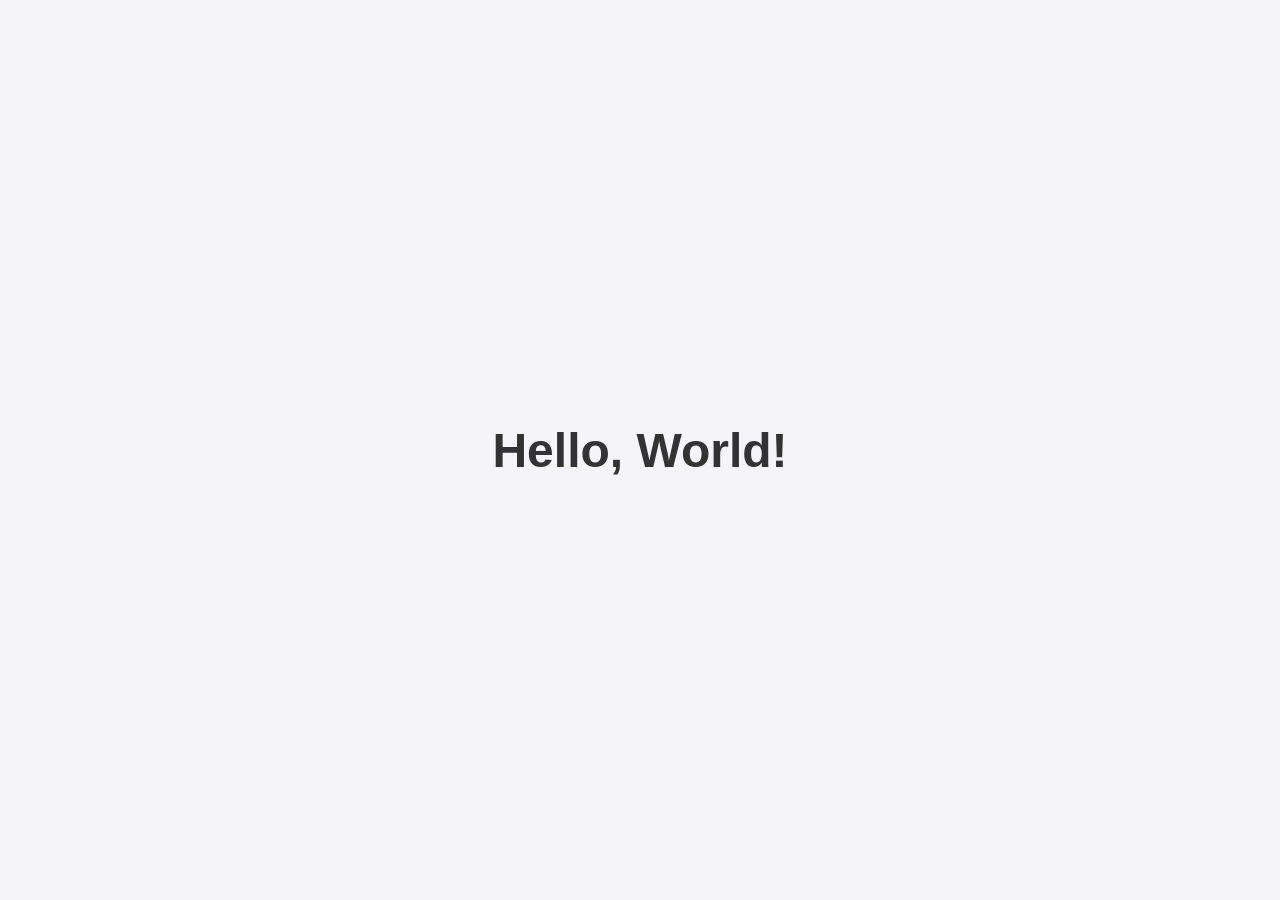
<file: index.html>
<!DOCTYPE html>
<html lang="en">
<head>
    <meta charset="UTF-8">
    <meta name="viewport" content="width=device-width, initial-scale=1.0">
    <title>Hello World</title>
    <style>
        body {
            font-family: Arial, sans-serif;
            display: flex;
            justify-content: center;
            align-items: center;
            height: 100vh;
            margin: 0;
            background-color: #f4f4f9;
            color: #333;
        }
        h1 {
            font-size: 3rem;
        }
    </style>
</head>
<body>
    <h1>Hello, World!</h1>
</body>
</html>
</file>
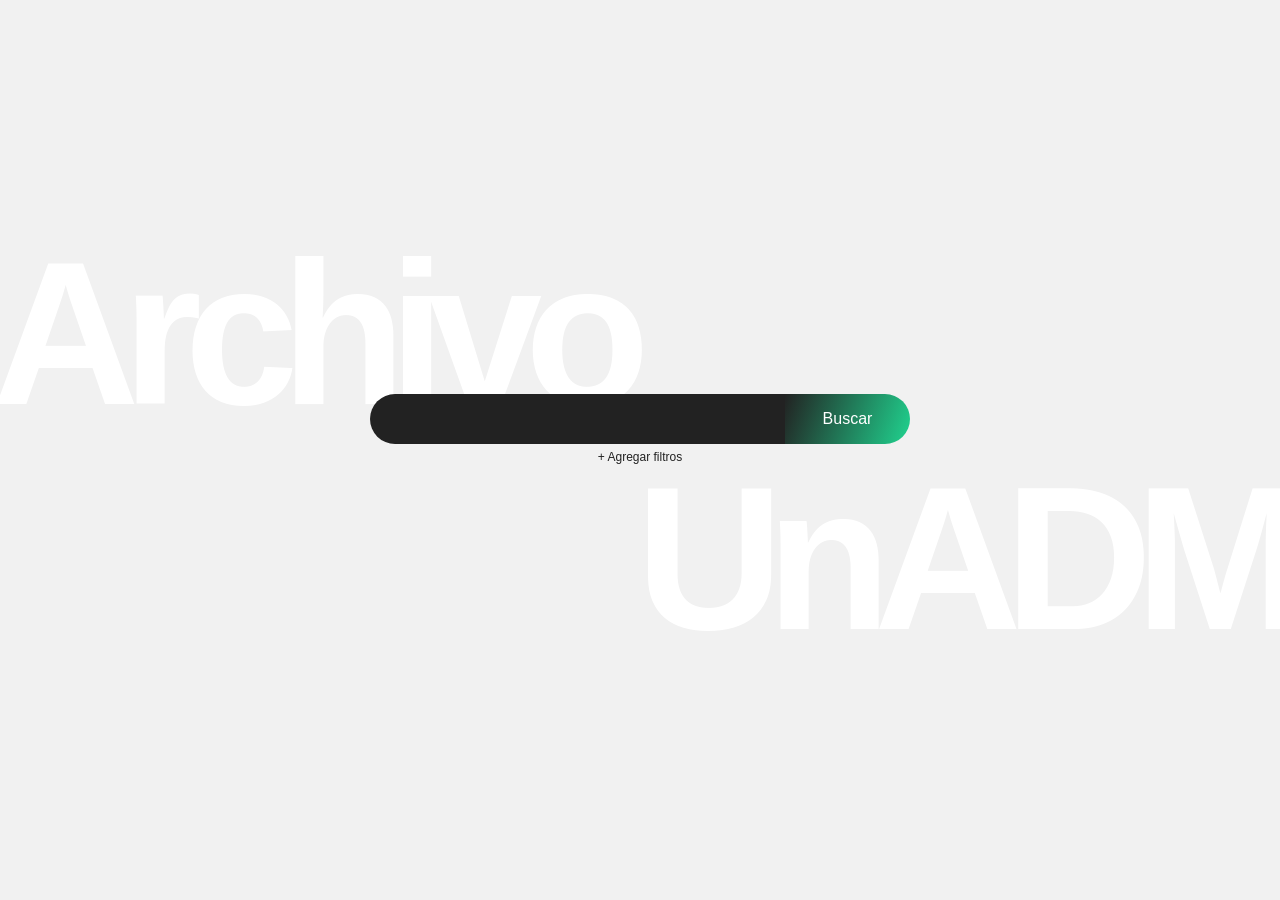
<file: repositorio/index.html>
<!DOCTYPE html>
<html lang="es">

<head>
    <meta charset="UTF-8">
    <meta name="viewport" content="width=device-width, initial-scale=1.0">
    <meta name="theme-color" content="#f1f1f1"><link href="https://framework-gb.cdn.gob.mx/gm/v3/assets/styles/main.css" rel="stylesheet">
    <link href="https://framework-gb.cdn.gob.mx/gm/accesibilidad/css/gobmx-accesibilidad.min.css" rel="stylesheet">
    <title>Archivo UnADM — Diseño alternativo</title>
    <style>
        * {
            box-sizing: border-box;
        }

        body {
            min-width: 320px;
            min-height: 100vh;
            margin: 0;
            background: #f1f1f1;
            color: #080808;
            font-family: Arial, Helvetica, sans-serif;
        }

        .strm_alternate-home {
            position: relative;
            min-height: 100vh;
            overflow: hidden;
        }

        .strm_wordmark {
            position: absolute;
            z-index: 0;
            color: #fff;
            font-size: clamp(7rem, 16vw, 15rem);
            font-weight: 700;
            letter-spacing: -0.085em;
            line-height: 0.8;
            white-space: nowrap;
            pointer-events: none;
            user-select: none;
        }

        .strm_wordmark-archivo {
            top: 28%;
            left: -0.04em;
        }

        .strm_wordmark-unadm {
            top: 53%;
            right: -0.04em;
        }

        .strm_search-panel {
            position: absolute;
            z-index: 1;
            left: 50%;
            width: min(540px, calc(100% - 40px));
            transform: translateX(-50%);
        }

        .strm_search-panel {
            top: 43.8%;
        }

        .strm_search-bar {
            animation: strm_focus-in 900ms cubic-bezier(0.2, 0.7, 0.25, 1) both;
        }

        .strm_search-bar {
            display: flex;
            height: 50px;
            padding: 0;
            overflow: hidden;
            border-radius: 999px;
            /*background: #000;*/
        }

        .strm_search-input {
            flex: 1;
            min-width: 0;
            height: 50px;
            margin: 0;
            padding: 0 20px;
            border: 0;
            outline: 0;
            background: #222222;
            color: #fff;
            font: inherit;
            font-size: 16px;
        }

        .strm_search-input:focus-visible {
            outline: none;
            box-shadow: none;
        }

        .strm_search-button {
            flex: 0 0 125px;
            border: 0;
            border-radius: 0px;
            background: linear-gradient(110deg, #222222, #20d38f);
            color: #ffffff;
            font: inherit;
            font-size: 16px;
            cursor: pointer;
        }

        .strm_search-button:hover,
        .strm_search-button:focus-visible {
            background: linear-gradient(110deg, #0269dc, #1bbd7f);
        }

        .strm_filters {
            display: grid;
            grid-template-columns: repeat(3, minmax(0, 1fr));
            gap: 22px;
            width: min(360px, calc(100% - 40px));
            margin: 18px auto 0;
            animation: strm_filters-in 220ms ease-out both;
        }

        .strm_filters[hidden] {
            display: none;
        }

        .strm_filters-toggle {
            display: block;
            margin: 6px auto 0;
            padding: 0;
            border: 0;
            background: transparent;
            color: #222;
            font: inherit;
            font-size: 12px;
            cursor: pointer;
        }

        .strm_filters-toggle:hover,
        .strm_filters-toggle:focus-visible {
            text-decoration: underline;
        }

        @keyframes strm_focus-in {
            from {
                filter: blur(12px);
                opacity: 0.25;
                transform: scale(0.98);
            }

            to {
                filter: blur(0);
                opacity: 1;
                transform: scale(1);
            }
        }

        @keyframes strm_filters-in {
            from {
                filter: blur(8px);
                opacity: 0;
                transform: translateY(14px);
            }

            to {
                filter: blur(0);
                opacity: 1;
                transform: translateY(0);
            }
        }

        @media (prefers-reduced-motion: reduce) {

            .strm_search-bar,
            .strm_filters {
                animation: none;
            }
        }

        .strm_filter-field {
            display: block;
            min-width: 0;
        }

        .strm_filter-label {
            display: block;
            margin: 0 0 10px;
            text-align: center;
            font-size: 13px;
            font-weight: 700;
        }

        .strm_filter-options {
            max-height: 136px;
            overflow-y: auto;
            border-left: 1px solid #999;
        }

        .strm_filter-option {
            display: block;
            width: 100%;
            min-height: 18px;
            margin: 0;
            padding: 1px 5px 1px 10px;
            color: #222;
            font-size: 12px;
            line-height: 16px;
            cursor: pointer;
        }

        .strm_filter-option input {
            position: absolute;
            width: 1px;
            height: 1px;
            overflow: hidden;
            clip: rect(0, 0, 0, 0);
            white-space: nowrap;
            clip-path: inset(50%);
        }

        .strm_filter-option:has(input:checked) {
            background: #20d38f;
        }

        .strm_filter-option:focus-within {
            outline: 2px solid #0269dc;
            outline-offset: -2px;
        }

        @media (max-width: 600px) {
            .strm_wordmark {
                font-size: clamp(6rem, 24vw, 9rem);
            }

            .strm_wordmark-archivo {
                top: 22%;
            }

            .strm_wordmark-unadm {
                top: 44%;
            }

            .strm_search-panel {
                top: 37%;
            }

            .strm_search-button {
                flex-basis: 105px;
            }

            .strm_filters {
                grid-template-columns: 1fr;
                gap: 16px;
                width: 100%;
                margin: 20px 0 0;
            }

            .strm_filter-label {
                text-align: left;
            }
        }
    </style>
</head>

<body>
    <main class="strm_alternate-home">
        <div class="strm_wordmark strm_wordmark-archivo" aria-hidden="true">Archivo</div>
        <div class="strm_wordmark strm_wordmark-unadm" aria-hidden="true">UnADM</div>

        <section class="strm_search-panel" aria-label="Buscar en el repositorio">
            <div class="strm_search-bar" role="search">
                <input class="strm_search-input strm_arc_search-input" type="search"
                    aria-label="Buscar por palabra clave, título o ID de recurso" autocomplete="off" autofocus>
                <button class="strm_search-button strm_arc_search-button" type="submit">Buscar</button>
            </div>

            <button class="strm_filters-toggle" type="button" aria-expanded="false" aria-controls="strm-search-filters">+ Agregar filtros</button>
            <div class="strm_filters" id="strm-search-filters" aria-label="Filtros de búsqueda" hidden>
                <section class="strm_filter-field" aria-labelledby="strm-year-label">
                    <span class="strm_filter-label" id="strm-year-label">Año</span>
                    <div class="strm_filter-options" data-filter-type="anio" role="group" aria-label="Filtrar por año"></div>
                </section>
                <section class="strm_filter-field" aria-labelledby="strm-theme-label">
                    <span class="strm_filter-label" id="strm-theme-label">Tema</span>
                    <div class="strm_filter-options" data-filter-type="tema" role="group" aria-label="Filtrar por tema"></div>
                </section>
                <section class="strm_filter-field" aria-labelledby="strm-format-label">
                    <span class="strm_filter-label" id="strm-format-label">Formato</span>
                    <div class="strm_filter-options" data-filter-type="formato" role="group" aria-label="Filtrar por formato"></div>
                </section>
            </div>
        </section>
    </main>
    <script src="js/app.js"></script>
        <script src="https://framework-gb.cdn.gob.mx/gm/accesibilidad/js/gobmx-accesibilidad.min.js"></script>
        <script src="https://framework-gb.cdn.gob.mx/gm/v3/assets/js/gobmx.js"></script>
</body>

</html>
</file>
